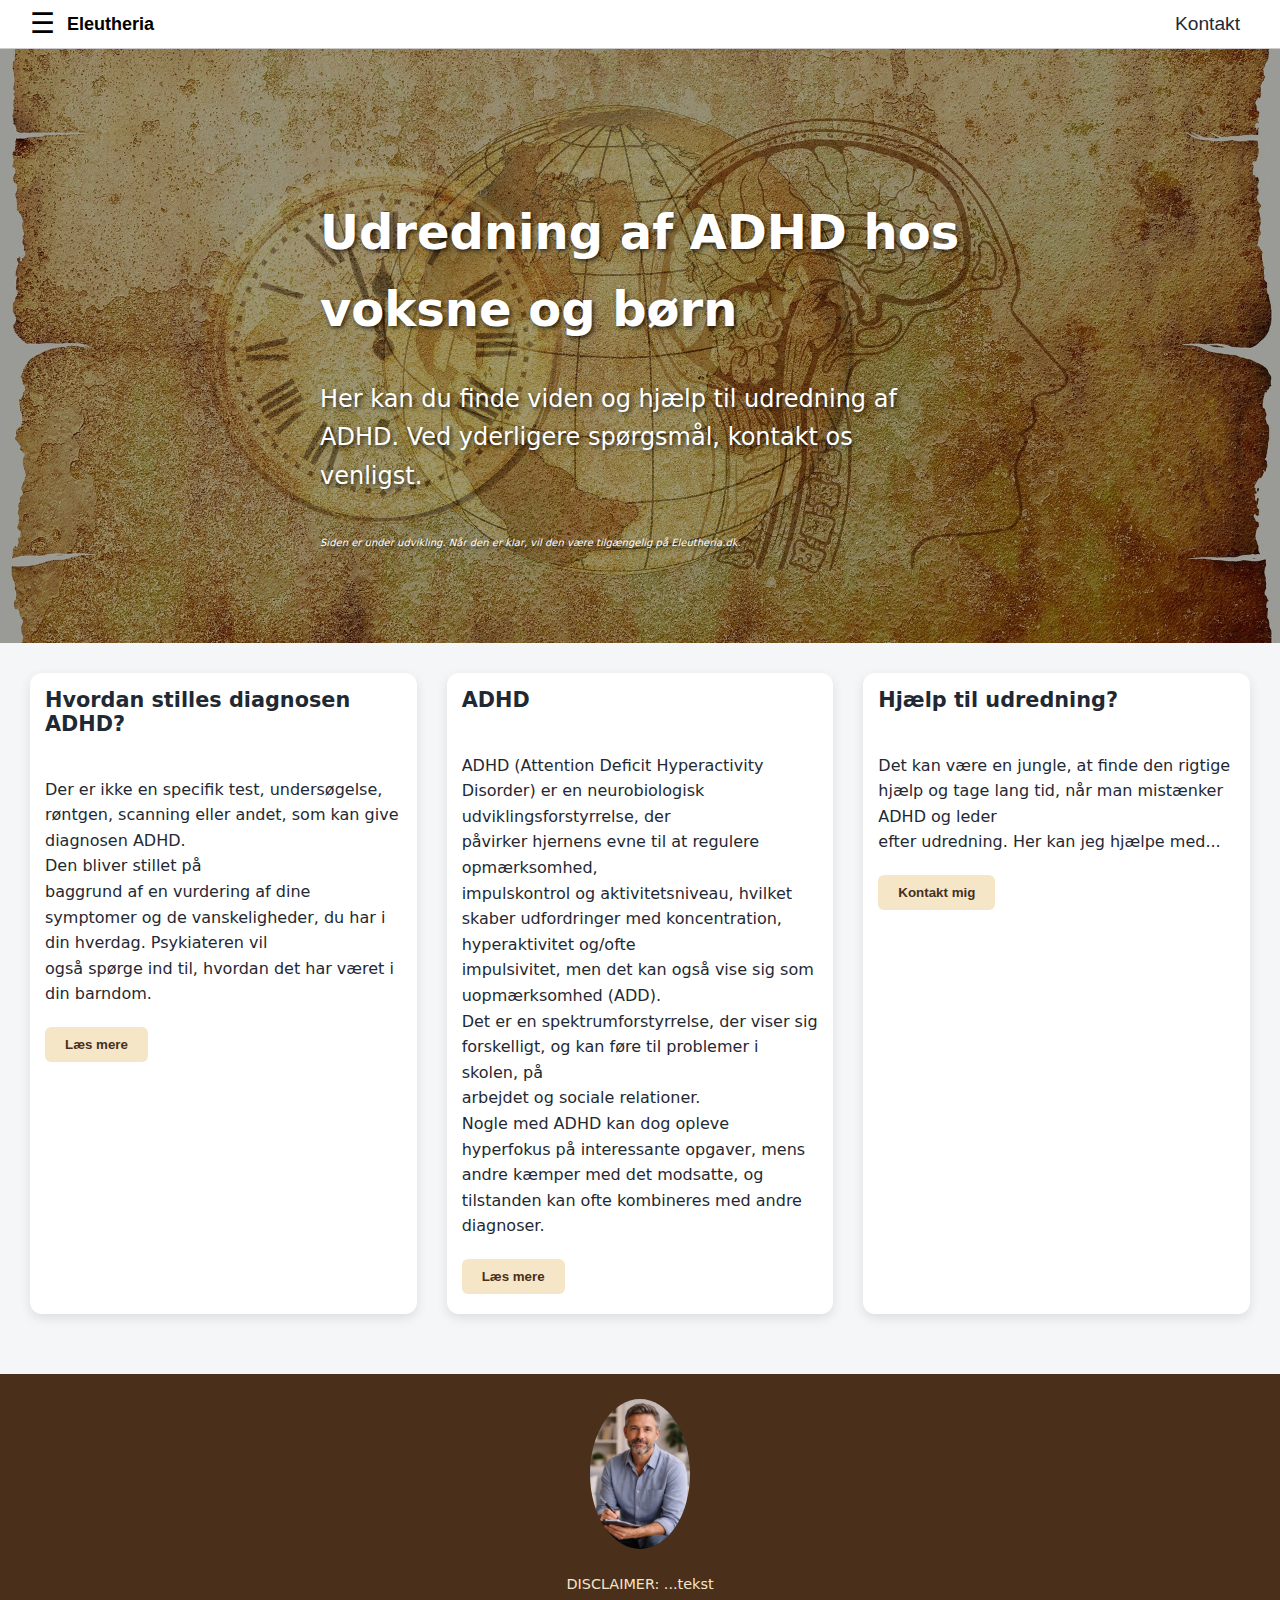
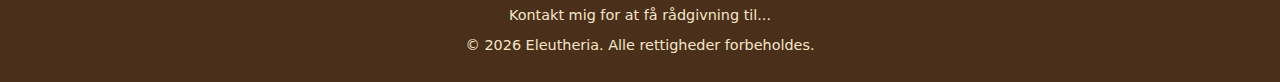
<file: index.html>
<!DOCTYPE html>
<html lang='da'>

<head>
    <meta charset='UTF-8'>
    <meta name='viewport' content='width=device-width, initial-scale=1.0'>
    <title>Eleuthreria</title>
    <link rel='stylesheet' href='stylemain.css'>
    <link rel='stylesheet' href='navbar.css'>
    <script src='script.js' defer></script>
</head>

<body>

    <!-- Navigation bar start -->
    <nav>
        <div class="nav-container">

            <div class="nav-left">
                <button class="hamburger-btn" aria-label="Menu">
                    <span class="hamburger-icon">☰</span>
                </button>
                <span class="brand">Eleutheria</span>
            </div>

            <div class="contact">
                <a href="contact.html">Kontakt</a>
            </div>

        </div>

        <div class="navbar-border"></div>

        <!-- UNDERSMENU -->
        <div class="links-container">
            <div class="nav-grid">
                <a href="index.html">Hjem</a>
                <a href="course.html">Forløb</a>
                <a href="helpUnravel.html">Udredning</a>
                <a href="clinic.html">Klinikoversigt</a>
                <a href="price.html">Priser</a>
                <a href="about.html">Om</a>
            </div>
        </div>
        </div>
    </nav>
    <!-- Navigation bar end -->

    <div class="hero-image">
        <div class="hero-tekst">
            <h1 id="title">Udredning af ADHD hos voksne og børn</h1>
            <p id="subtitle">Her kan du finde viden og hjælp til udredning af ADHD. Ved yderligere spørgsmål, kontakt os
                venligst.</p>
            <em style="font-size: 10px">Siden er under udvikling. Når den er klar, vil den være tilgængelig på
                Eleutheria.dk.</em>
        </div>
    </div>

    <div class="grid-wrapper">
        <div class="grid-item">
            <h2 id="column1Title">Hvordan stilles diagnosen ADHD?</h2>
            <p id="column1Text">
                Der er ikke en specifik test, undersøgelse, røntgen, scanning eller andet, som kan give diagnosen ADHD.
                Den bliver stillet på
                baggrund af en vurdering af dine symptomer og de vanskeligheder, du har i din hverdag. Psykiateren vil
                også spørge ind til, hvordan det har været i din barndom.
            </p>
            <a href="diagnose.html"><button class=" card-btn">Læs mere</button></a>
        </div>
        <div class="grid-item">
            <h2 id="column2Title">ADHD</h2>
            <p id="column2Text">
                ADHD (Attention Deficit Hyperactivity Disorder) er en neurobiologisk udviklingsforstyrrelse, der
                påvirker hjernens evne til at regulere opmærksomhed,
                impulskontrol og aktivitetsniveau, hvilket skaber udfordringer med koncentration, hyperaktivitet og/ofte
                impulsivitet, men det kan også vise sig som uopmærksomhed (ADD).
                Det er en spektrumforstyrrelse, der viser sig forskelligt, og kan føre til problemer i skolen, på
                arbejdet og sociale relationer.
                Nogle med ADHD kan dog opleve hyperfokus på interessante opgaver, mens andre kæmper med det modsatte, og
                tilstanden kan ofte kombineres med andre diagnoser.
            </p>
            <a href="adhd.html"><button class=" card-btn">Læs mere</button></a>

        </div>
        <div class="grid-item">
            <h2 id="column3Title">Hjælp til udredning?</h2>
            <p id="column3Text">
                Det kan være en jungle, at finde den rigtige hjælp og tage lang tid, når man mistænker ADHD og leder
                efter udredning. Her kan jeg hjælpe med...
            </p>
            <a href="contact.html"><button class=" card-btn">Kontakt mig</button></a>
        </div>
    </div>
    <footer>
        <img class="portrait" src="images/anonymMand.png" alt="">
        <p>DISCLAIMER: ...tekst</p>
        <p>Kontakt mig for at få rådgivning til...</p>
        <p>© 2026 Eleutheria. Alle rettigheder forbeholdes.</p>
    </footer>

</body>

</html>
</file>
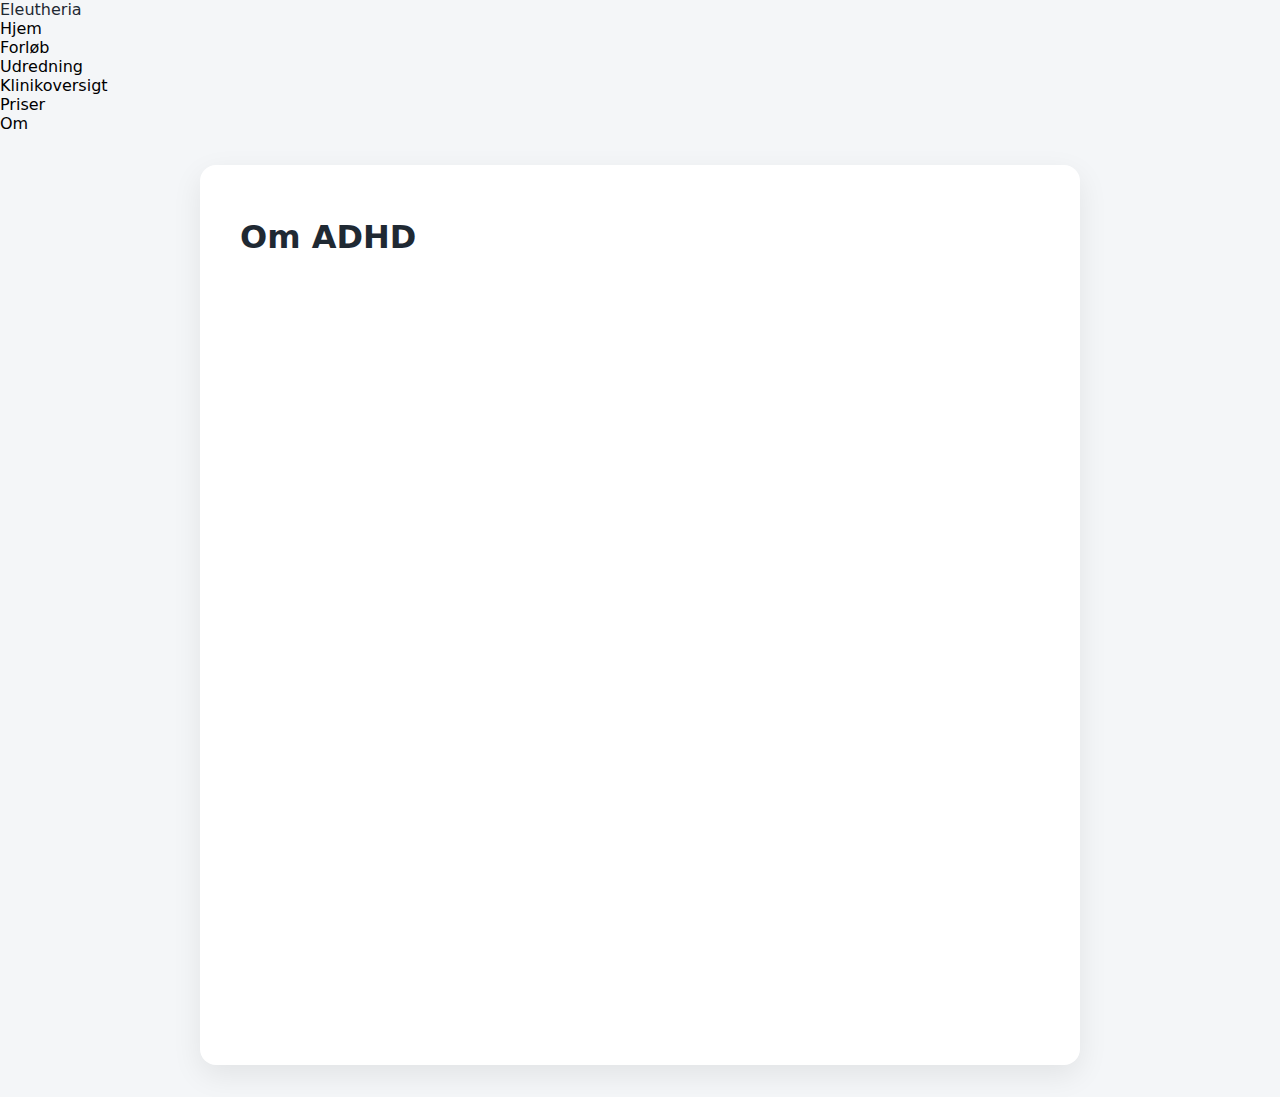
<file: adhd.html>
<!DOCTYPE html>
<html lang='da'>

<head>
    <meta charset='UTF-8'>
    <meta name='viewport' content='width=device-width, initial-scale=1.0'>
    <title>Eleuthreria/ADHD</title>
    <link rel='stylesheet' href='stylepages.css'>
    <link rel='stylesheet' href='navbar.css'>
    <script src='script.js' defer></script>
</head>

<body>

    <!-- Navigation bar start -->
    <div class="navbar">
        <div id="brand"></div>
        <div class="nav-center">
            <a href="index.html">
                <div id="navlink1"></div>
            </a>
            <a href="course.html">
                <div id="navlink2"></div>
            </a>
            <a href="helpUnravel.html">
                <div id="navlink3"></div>
            </a>
            <a href="clinic.html">
                <div id="navlink4"></div>
            </a>
            <a href="price.html">
                <div id="navlink5"></div>
            </a>
            <a href="about.html">
                <div id="navlink6"></div>
            </a>
        </div>
    <div class="nav-right">
            <a href="contact.html">
                <div id="navlink7"></div>
            </a>
    </div>
    </div>
<!-- Navigation bar end -->

    <div class="page-wrapper">
        <div class="content-card">

            <!-- INDHOLD START -->
            <h1>Om ADHD</h1>
            <p></p>

            <!-- INDHOLD SLUT -->

        </div>
    </div>


</body>

</html>
</file>
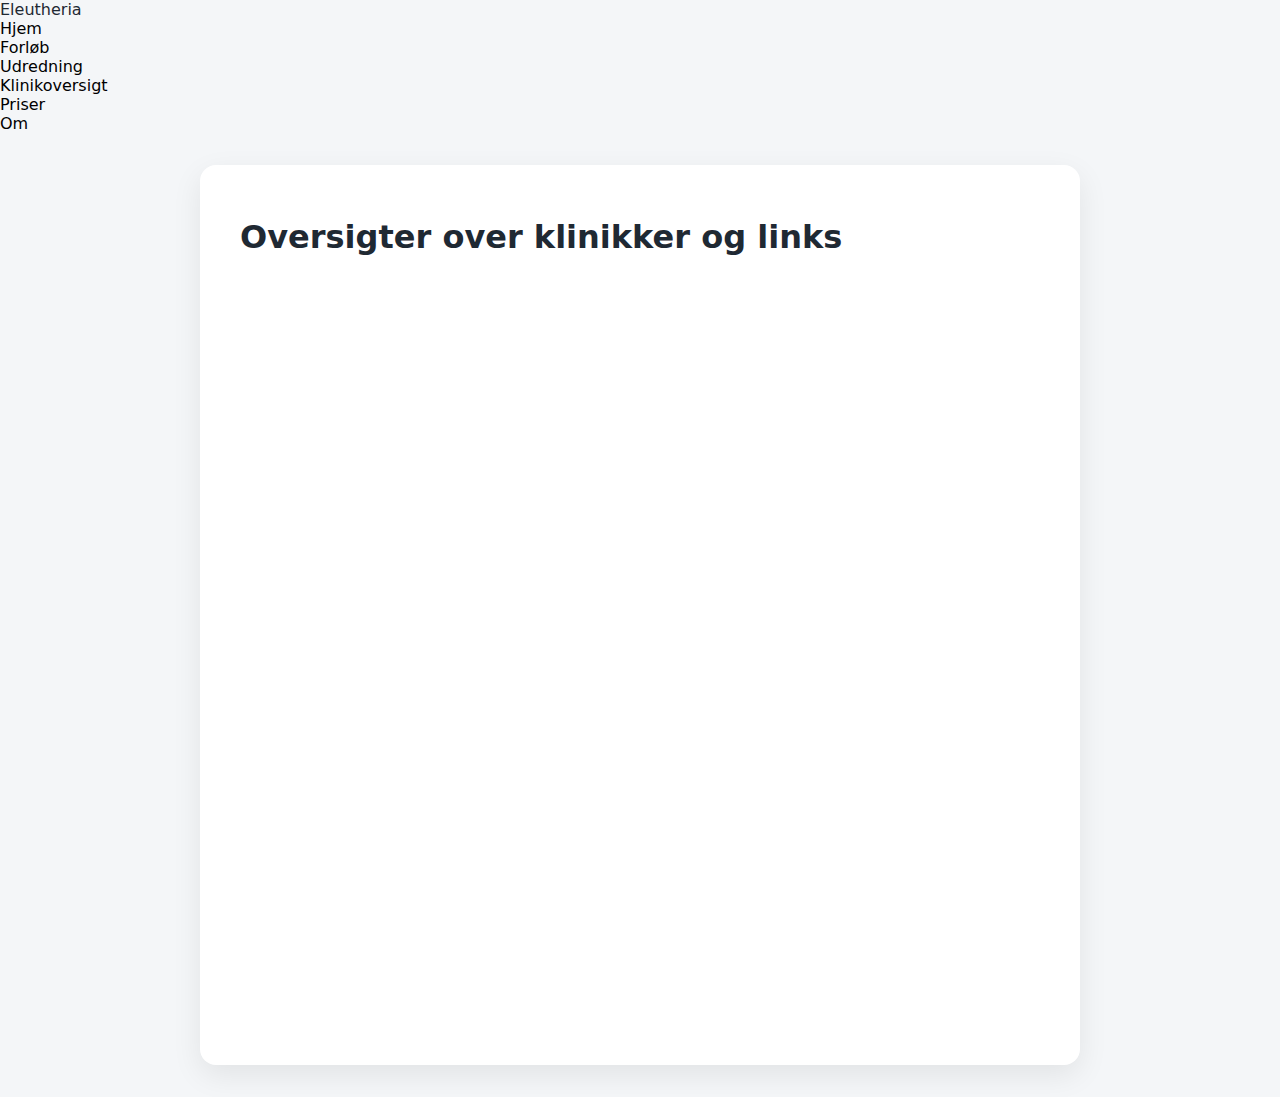
<file: clinic.html>
<!DOCTYPE html>
<html lang='da'>

<head>
    <meta charset='UTF-8'>
    <meta name='viewport' content='width=device-width, initial-scale=1.0'>
    <title>Eleuthreria/Klinikker</title>
    <link rel='stylesheet' href='stylepages.css'>
    <link rel='stylesheet' href='navbar.css'>
    <script src='script.js' defer></script>
</head>

<body>

    <!-- Navigation bar start -->
    <div class="navbar">
        <div id="brand"></div>
        <div class="nav-center">
            <a href="index.html">
                <div id="navlink1"></div>
            </a>
            <a href="course.html">
                <div id="navlink2"></div>
            </a>
            <a href="helpUnravel.html">
                <div id="navlink3"></div>
            </a>
            <a href="clinic.html">
                <div id="navlink4"></div>
            </a>
            <a href="price.html">
                <div id="navlink5"></div>
            </a>
            <a href="about.html">
                <div id="navlink6"></div>
            </a>
        </div>
    <div class="nav-right">
            <a href="contact.html">
                <div id="navlink7"></div>
            </a>
    </div>
    </div>
<!-- Navigation bar end -->

    <div class="page-wrapper">
        <div class="content-card">

            <!-- INDHOLD START -->
            <h1>Oversigter over klinikker og links</h1>
            <p></p>

            <!-- INDHOLD SLUT -->

        </div>
    </div>


</body>

</html>
</file>
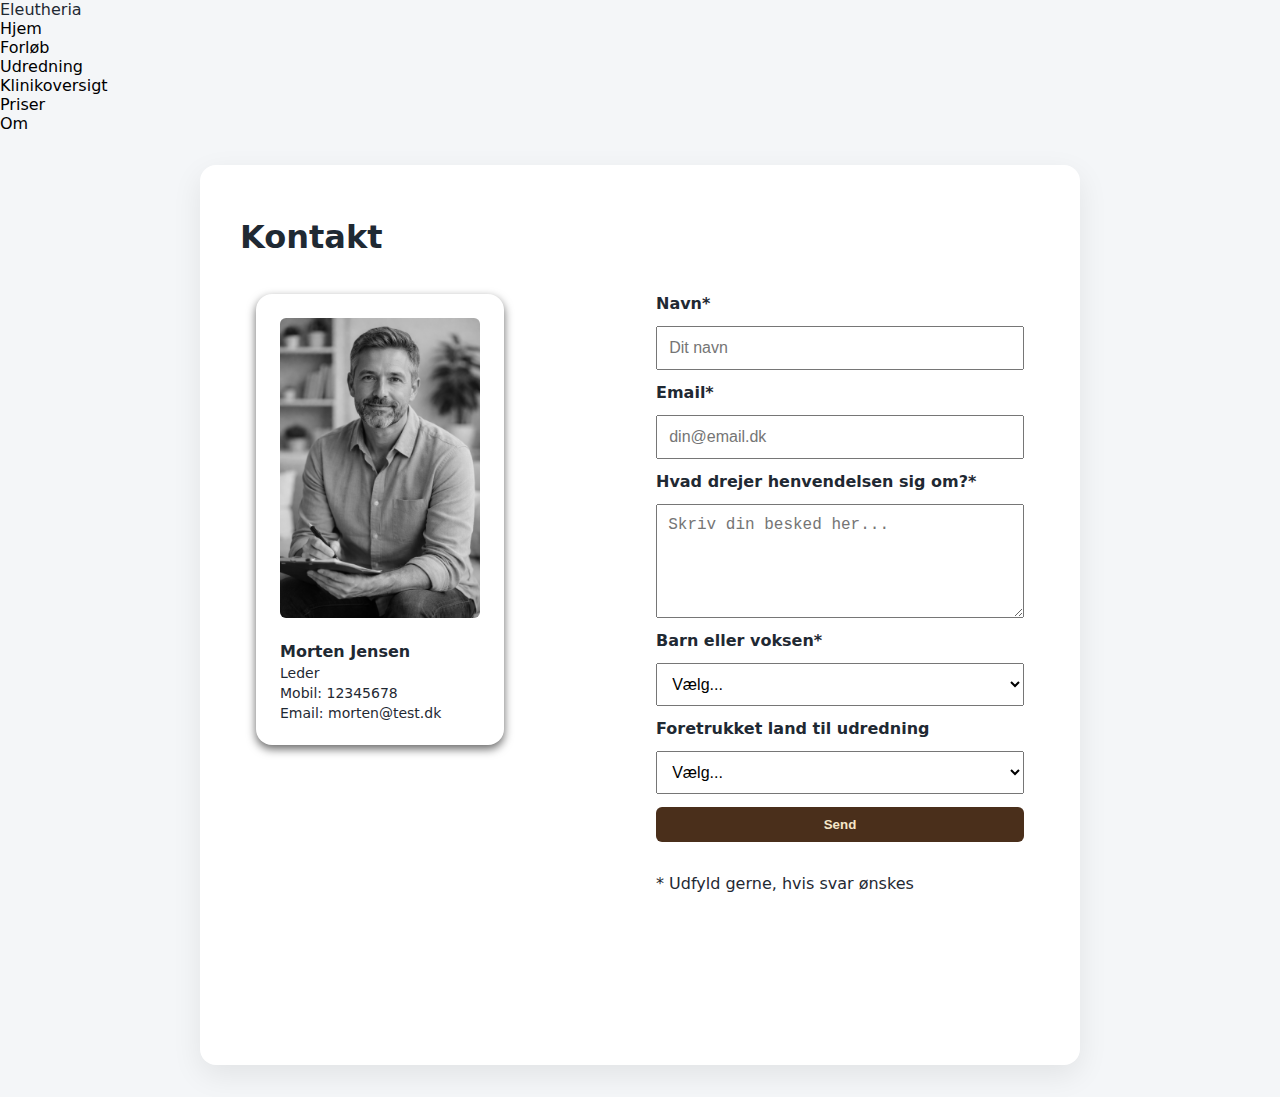
<file: contact.html>
<!DOCTYPE html>
<html lang='da'>

<head>
    <meta charset='UTF-8'>
    <meta name='viewport' content='width=device-width, initial-scale=1.0'>
    <title>Eleuthreria/Kontakt</title>
    <link rel='stylesheet' href='stylepages.css'>
    <link rel='stylesheet' href='navbar.css'>
        <link rel='stylesheet' href='contact.css'>
    <script src='script.js' defer></script>
</head>

<body>

   <!-- Navigation bar start -->
    <div class="navbar">
        <div id="brand"></div>
        <div class="nav-center">
            <a href="index.html">
                <div id="navlink1"></div>
            </a>
            <a href="course.html">
                <div id="navlink2"></div>
            </a>
            <a href="helpUnravel.html">
                <div id="navlink3"></div>
            </a>
            <a href="clinic.html">
                <div id="navlink4"></div>
            </a>
            <a href="price.html">
                <div id="navlink5"></div>
            </a>
            <a href="about.html">
                <div id="navlink6"></div>
            </a>
        </div>
    <div class="nav-right">
            <a href="contact.html">
                <div id="navlink7"></div>
            </a>
    </div>
    </div>
<!-- Navigation bar end -->

    <div class="page-wrapper">
        <div class="content-card">

            <!-- INDHOLD START -->
  <h1 class="title">
    Kontakt
  </h1>


  <div class="contact-grid">

    <div class="contact-card">
      <div class="image-wrapper">
        <img src="images/anonymMand.png" alt="Kontaktperson">
      </div>

      <div class="contact-info">
        <span class="name">Morten Jensen</span>
        <span class="job">Leder</span>
        <span class="info">Mobil: 12345678</span>
        <span class="info">Email: morten@test.dk</span>
      </div>
    </div>



<form class="contact-form">
    <label for="name">Navn*</label>
    <input type="text" id="name" name="name" placeholder="Dit navn" required>

    <label for="email">Email*</label>
    <input type="email" id="email" name="email" placeholder="din@email.dk" required>

    <label for="message">Hvad drejer henvendelsen sig om?*</label>
    <textarea id="message" name="message" rows="5" placeholder="Skriv din besked her..." required></textarea>

    <label for="personType">Barn eller voksen*</label>
<select id="personType" name="personType" required>
    <option value="">Vælg...</option>
    <option value="barn">Barn</option>
    <option value="voksen">Voksen</option>
</select>

<label for="country">Foretrukket land til udredning</label>
<select id="country" name="country">
    <option value="">Vælg...</option>
    <option value="dk">Danmark</option>
    <option value="de">Tyskland</option>
    <option value="pl">Polen</option>
    <option value="se">Sverige</option>
</select>

    <button type="submit">Send</button>
    <p>* Udfyld gerne, hvis svar ønskes</p>
</form>
  </div>
            <!-- INDHOLD SLUT -->

        </div>
    </div>


</body>

</html>
</file>
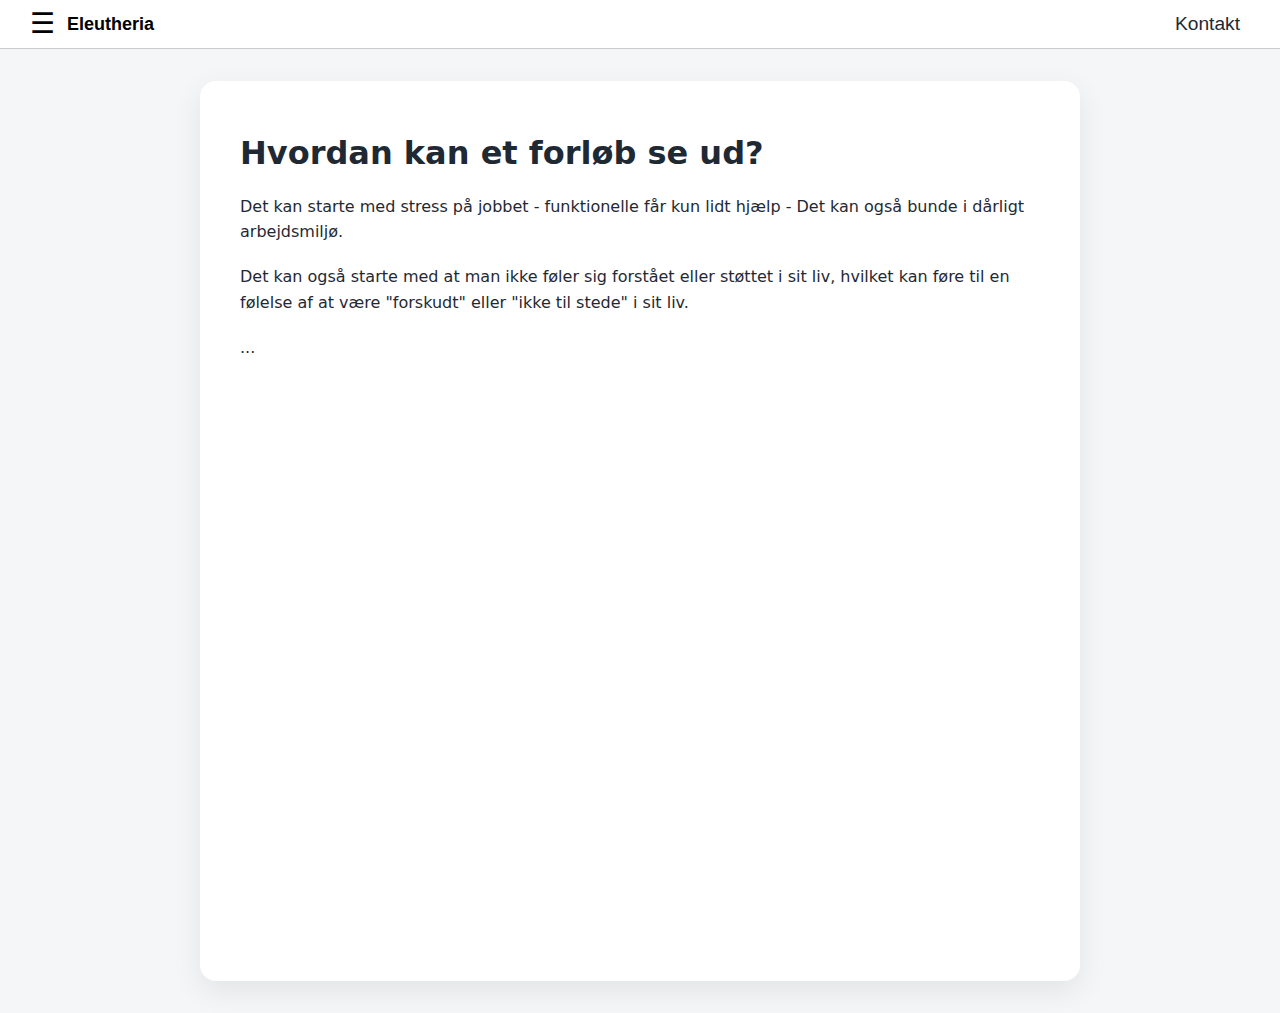
<file: course.html>
<!DOCTYPE html>
<html lang='da'>

<head>
    <meta charset='UTF-8'>
    <meta name='viewport' content='width=device-width, initial-scale=1.0'>
    <title>Eleuthreria/Forløb</title>
    <link rel='stylesheet' href='stylepages.css'>
    <link rel='stylesheet' href='navbar.css'>
    <script src='script.js' defer></script>
</head>

<body>
<!-- Navigation bar start -->
    <nav>
  <div class="nav-container">

    <div class="nav-left">
<button class="hamburger-btn" aria-label="Menu">
  ☰
</button>
      <span class="brand">Eleutheria</span>
    </div>

    <div class="contact">
      <a href="contact.html">Kontakt</a>
    </div>

  </div>

  <div class="navbar-border"></div>

  <!-- UNDERSMENU -->
  <div class="links-container">
    <div class="nav-grid">
              <a href="index.html">Hjem</a>
            <a href="course.html">Forløb</a>
            <a href="helpUnravel.html">Udredning</a>
            <a href="clinic.html">Klinikoversigt</a>
            <a href="price.html">Priser</a>
            <a href="about.html">Om</a>
        </div>
    </div>
  </div>
</nav>
<!-- Navigation bar end -->

    <div class="page-wrapper">
        <div class="content-card">

            <!-- INDHOLD START -->
            <h1>Hvordan kan et forløb se ud?</h1>
            <p>
Det kan starte med stress på jobbet - funktionelle får kun lidt hjælp - 
Det kan også bunde i dårligt arbejdsmiljø.</p>
<p>Det kan også starte med at man ikke føler sig forstået eller støttet i sit liv, hvilket kan føre til en følelse af at være "forskudt" eller "ikke til stede" i sit liv.</p>
<p>...</p>


            <!-- INDHOLD SLUT -->

        </div>
    </div>


</body>

</html>
</file>
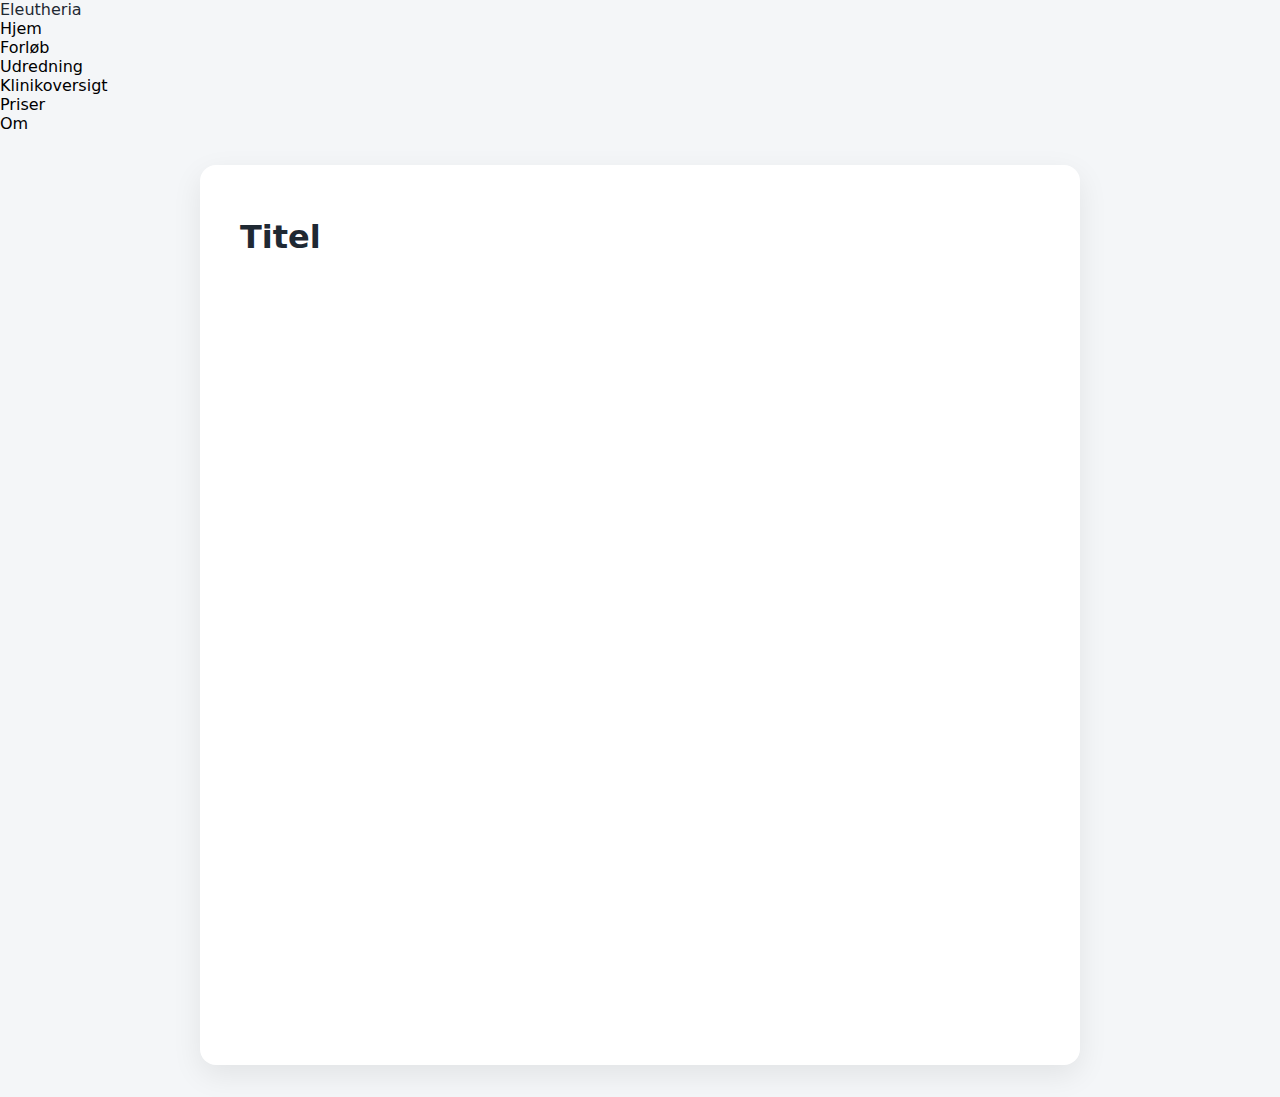
<file: diagnose.html>
<!DOCTYPE html>
<html lang='da'>

<head>
    <meta charset='UTF-8'>
    <meta name='viewport' content='width=device-width, initial-scale=1.0'>
    <title>Eleuthreria/Diagnose</title>
    <link rel='stylesheet' href='stylepages.css'>
    <link rel='stylesheet' href='navbar.css'>
    <script src='script.js' defer></script>
</head>

<body>

   <!-- Navigation bar start -->
    <div class="navbar">
        <div id="brand"></div>
        <div class="nav-center">
            <a href="index.html">
                <div id="navlink1"></div>
            </a>
            <a href="course.html">
                <div id="navlink2"></div>
            </a>
            <a href="helpUnravel.html">
                <div id="navlink3"></div>
            </a>
            <a href="clinic.html">
                <div id="navlink4"></div>
            </a>
            <a href="price.html">
                <div id="navlink5"></div>
            </a>
            <a href="about.html">
                <div id="navlink6"></div>
            </a>
        </div>
    <div class="nav-right">
            <a href="contact.html">
                <div id="navlink7"></div>
            </a>
    </div>
    </div>
<!-- Navigation bar end -->

    <div class="page-wrapper">
        <div class="content-card">

            <!-- INDHOLD START -->
            <h1>Titel</h1>
            <p></p>

            <!-- INDHOLD SLUT -->

        </div>
    </div>


</body>

</html>
</file>
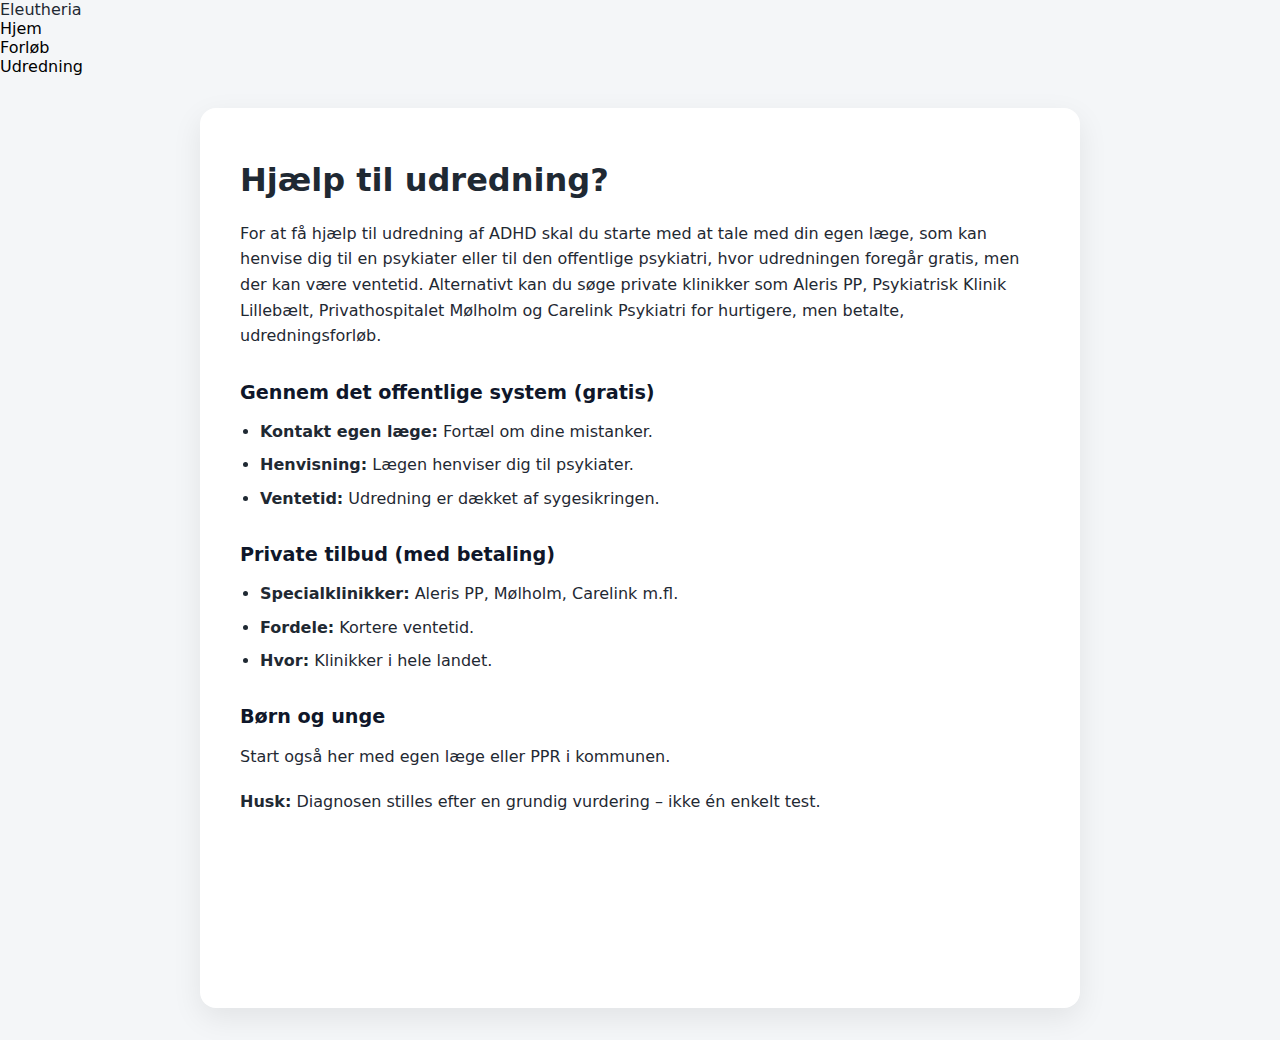
<file: help.html>
<!DOCTYPE html>
<html lang='da'>

<head>
    <meta charset='UTF-8'>
    <meta name='viewport' content='width=device-width, initial-scale=1.0'>
    <title>Landskabs hjemmeside</title>
    <link rel='stylesheet' href='stylehelp.css'>
    <link rel='stylesheet' href='navbar.css'>
    <script src='script.js' defer></script>
</head>

<body>

    <div class="navbar">
        <div id="brand"></div>
        <div class="nav-right">
            <a href="index.html">
                <div id="navlink1"></div>
            </a>
            <a href="social.html">
                <div id="navlink2"></div>
            </a>
            <a href="help.html">
                <div id="navlink3"></div>
            </a>
        </div>
    </div>

    <div class="page-wrapper">
        <div class="content-card">

            <!-- INDHOLD START -->
            <h1>Hjælp til udredning?</h1>
            <p>
                For at få hjælp til udredning af ADHD skal du starte med at tale med din egen læge, som kan henvise dig
                til en psykiater eller til den offentlige psykiatri, hvor udredningen foregår gratis, men der kan være
                ventetid. Alternativt kan du søge private klinikker som Aleris PP, Psykiatrisk Klinik Lillebælt,
                Privathospitalet Mølholm og Carelink Psykiatri for hurtigere, men betalte, udredningsforløb.
            </p>

            <h3>Gennem det offentlige system (gratis)</h3>
            <ul>
                <li><strong>Kontakt egen læge:</strong> Fortæl om dine mistanker.</li>
                <li><strong>Henvisning:</strong> Lægen henviser dig til psykiater.</li>
                <li><strong>Ventetid:</strong> Udredning er dækket af sygesikringen.</li>
            </ul>

            <h3>Private tilbud (med betaling)</h3>
            <ul>
                <li><strong>Specialklinikker:</strong> Aleris PP, Mølholm, Carelink m.fl.</li>
                <li><strong>Fordele:</strong> Kortere ventetid.</li>
                <li><strong>Hvor:</strong> Klinikker i hele landet.</li>
            </ul>

            <h3>Børn og unge</h3>
            <p>
                Start også her med egen læge eller PPR i kommunen.
            </p>

            <p>
                <strong>Husk:</strong> Diagnosen stilles efter en grundig vurdering – ikke én enkelt test.
            </p>
            <!-- INDHOLD SLUT -->

        </div>
    </div>

    <!-- <script src="script.js"></script> -->

</body>

</html>
</file>
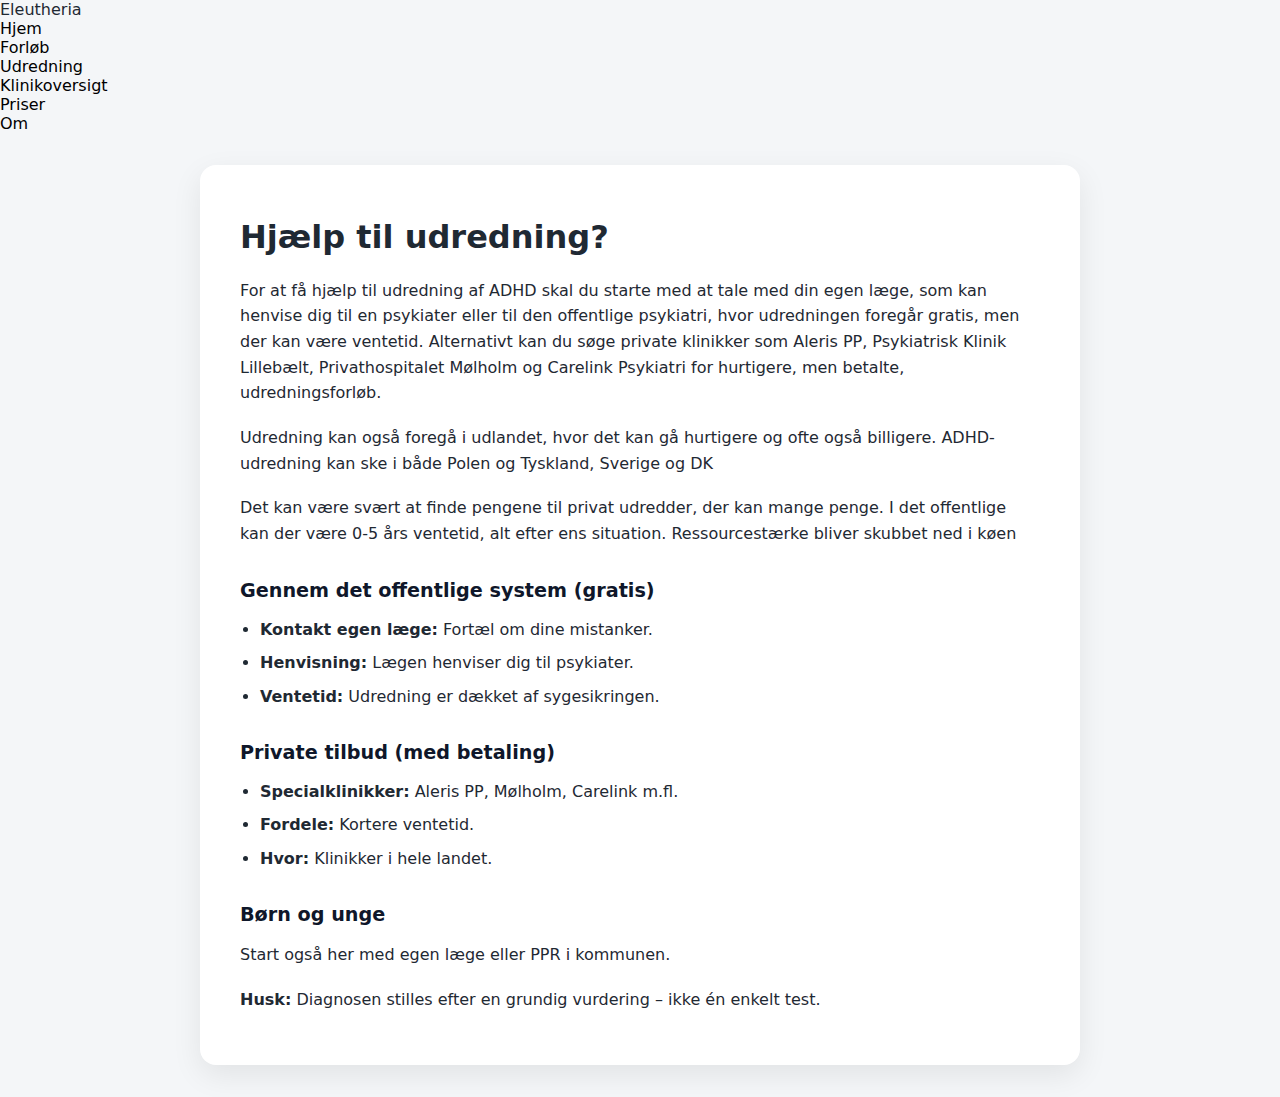
<file: helpUnravel.html>
<!DOCTYPE html>
<html lang='da'>

<head>
    <meta charset='UTF-8'>
    <meta name='viewport' content='width=device-width, initial-scale=1.0'>
    <title>Eleuthreria/Hjælp til udredning</title>
    <link rel='stylesheet' href='stylepages.css'>
    <link rel='stylesheet' href='navbar.css'>
    <script src='script.js' defer></script>
</head>

<body>

   <!-- Navigation bar start -->
    <div class="navbar">
        <div id="brand"></div>
        <div class="nav-center">
            <a href="index.html">
                <div id="navlink1"></div>
            </a>
            <a href="course.html">
                <div id="navlink2"></div>
            </a>
            <a href="helpUnravel.html">
                <div id="navlink3"></div>
            </a>
            <a href="clinic.html">
                <div id="navlink4"></div>
            </a>
            <a href="price.html">
                <div id="navlink5"></div>
            </a>
            <a href="about.html">
                <div id="navlink6"></div>
            </a>
        </div>
    <div class="nav-right">
            <a href="contact.html">
                <div id="navlink7"></div>
            </a>
    </div>
    </div>
<!-- Navigation bar end -->

    <div class="page-wrapper">
        <div class="content-card">

            <!-- INDHOLD START -->
            <h1>Hjælp til udredning?</h1>
            <p>
                For at få hjælp til udredning af ADHD skal du starte med at tale med din egen læge, som kan henvise dig
                til en psykiater eller til den offentlige psykiatri, hvor udredningen foregår gratis, men der kan være
                ventetid. Alternativt kan du søge private klinikker som Aleris PP, Psykiatrisk Klinik Lillebælt,
                Privathospitalet Mølholm og Carelink Psykiatri for hurtigere, men betalte, udredningsforløb.
            </p>
            <p>Udredning kan også foregå i udlandet, hvor det kan gå hurtigere og ofte også billigere. 
                ADHD-udredning kan ske i både Polen og Tyskland, Sverige og DK</p>
                <p>Det kan være svært at finde pengene til privat udredder, der kan mange penge. 
                I det offentlige kan der være 0-5 års ventetid, alt efter ens situation. Ressourcestærke bliver skubbet ned i køen</p>

            <h3>Gennem det offentlige system (gratis)</h3>
            <ul>
                <li><strong>Kontakt egen læge:</strong> Fortæl om dine mistanker.</li>
                <li><strong>Henvisning:</strong> Lægen henviser dig til psykiater.</li>
                <li><strong>Ventetid:</strong> Udredning er dækket af sygesikringen.</li>
            </ul>

            <h3>Private tilbud (med betaling)</h3>
            <ul>
                <li><strong>Specialklinikker:</strong> Aleris PP, Mølholm, Carelink m.fl.</li>
                <li><strong>Fordele:</strong> Kortere ventetid.</li>
                <li><strong>Hvor:</strong> Klinikker i hele landet.</li>
            </ul>

            <h3>Børn og unge</h3>
            <p>
                Start også her med egen læge eller PPR i kommunen.
            </p>

            <p>
                <strong>Husk:</strong> Diagnosen stilles efter en grundig vurdering – ikke én enkelt test.
            </p>
            <!-- INDHOLD SLUT -->

        </div>
    </div>

    <!-- <script src="script.js"></script> -->

</body>

</html>
</file>
<file: stylemain.css>
body {
    margin: 0;
    font-family: system-ui, -apple-system, BlinkMacSystemFont, "Segoe UI", sans-serif;
    background: #f4f6f8;
    color: #1f2933;
}

/* ---------------------------------------------------------------------------------------------- */
.hero-image {
    height: 66dvh;
    background-image:
        linear-gradient(rgba(0, 0, 0, 0.35), rgba(0, 0, 0, 0.35)),
        url("images/globally.jpg");
    background-size: cover;
    background-position: center;
    background-repeat: no-repeat;
}

.hero-tekst {
    position: absolute;
    top: 40%;
    left: 50%;
    transform: translate(-50%, -50%);
    color: white;
    font-size: 1.5rem;
    text-shadow: 2px 2px 4px rgba(0, 0, 0, 0.7);
    line-height: 1.6;
}

/* ---------------------------------------------------------------------------------------------- */

/* GRID WRAPPER TIL CARDS */

.grid-wrapper {
    display: grid;
    grid-template-columns: repeat(3, 1fr);
    /* 3 kolonner desktop */
    gap: 30px;
    padding: 30px;
}

/* GRID ITEMS (CARDS) */
.grid-item {
    background: #ffffff;
    border-radius: 12px;
    box-shadow: 0 4px 12px rgba(0, 0, 0, 0.1);
    overflow: hidden;
    transition: transform 0.25s ease, box-shadow 0.25s ease;
}


/* TEKST + KNAP */
.grid-item h2 {
    margin: 15px;
    font-size: 1.3rem;
}

.grid-item p {
    margin: 0 15px 20px 15px;
    line-height: 1.6;
    white-space: pre-line;
}

.card-btn {
    margin: 0 15px 20px 15px;
    padding: 10px 20px;
    background: rgb(245, 230, 200);
    ;
    border: none;
    border-radius: 6px;
    color: rgb(74, 47, 27);
    cursor: pointer;
    font-weight: bold;
    transition: background 0.25s ease;
}

.card-btn:hover {
    background: #0d915a;
    color: white;
}

/* ---------------------------------------------------------------------------------------------- */

/* FOOTER */
footer {
    background-color: rgb(74, 47, 27);
    color: rgb(245, 230, 200);
    text-align: center;
    padding: 15px 0;
    margin-top: 30px;
    font-size: 0.9rem;
}

.footer p {
    margin: 5px 0 0 0;
}

.portrait {
    margin-top: 10px;
    width: 100px;
    height: auto;
    border-radius: 50%;
    margin-bottom: 10px;
}


/* iPad / Tablet 600px – 900px */
@media (min-width: 600px) and (max-width: 900px) {
    .navbar {
        padding: 1rem 1.5rem;
    }

    /* Titel i venstre side – Home + Social til højre */
    #brand {
        flex: 0 0 40%;
        text-align: left;
    }

    .nav-center {
        flex: 0 0 30%;
        display: flex;
        justify-content: center;
    }

    .nav-right {
        flex: 0 0 30%;
        justify-content: flex-end;
        gap: 1.5rem;
    }

    .grid-wrapper {
        grid-template-columns: repeat(2, 1fr);
        /* 2 kolonner tablet */
    }

    .hero-tekst {
        font-size: 1rem;
        text-shadow: 2px 2px 4px rgba(0, 0, 0, 0.7);
    }
}


/* Mobil < 600px */
@media (max-width: 600px) {

    #brand,
    .nav-center,
    .nav-right {
        flex: 1 1 100%;
        justify-content: center;
        text-align: center;
    }

    .nav-right {
        justify-content: center;
        gap: 1rem;
        font-size: 1rem;
    }

    .grid-wrapper {
        grid-template-columns: 1fr;
    }

    .hero-image {
        height: 45vh;
        height: 45dvh;
    }


    .hero-tekst {
        position: absolute;
        top: 25%;
        left: 50%;
        transform: translate(-50%, -50%);
        color: white;
        font-size: 1rem;
        text-shadow: 2px 2px 4px rgba(0, 0, 0, 0.7);

        line-height: 1.2;
        white-space: pre-line;
    }

    #title {
        font-size: 1.5rem;
    }

    #subtitle {
        font-size: 1rem;
    }

    .grid-item h2 {
        margin: 15px;
        font-size: 1.3rem;
    }

    .grid-item p {
        margin: 0 15px 20px 15px;
        line-height: 1.4;
        white-space: pre-line;
    }

}
</file>
<file: navbar.css>
/* Links behaviour */
a:link {
  color: black;
  background-color: transparent;
  text-decoration: none;
}

a:hover {
  color: darkgray;
  background-color: transparent;
}

a:active {
  color: darkgray;
  background-color: transparent;
  text-decoration: underline offset 3px;
}

a:visited {
  color: brown;
  background-color: transparent;
  text-decoration: none;
}

/* Links behaviour END*/

/* */
/* Navigation container */
.nav-container {
  background-color: #fff;
  display: flex;
  justify-content: space-between;
  align-items: center;
  font-family: Verdana, Arial, Helvetica, sans-serif;
  padding: 10px 30px;
}

/* Nav wrapper */
nav {
  position: relative;
}

/* Samler Hamburger og brand */
.nav-left {
  display: flex;
  align-items: center;
  gap: 12px;
}

/* Navigation border */
.navbar-border {
  width: 100%;
  border-bottom: 1px solid #ccc;
}

/* Hamburger menu */
.hamburger-btn {
  display: flex;
  align-items: center;
  justify-content: center;

  font-size: 28px;
  font-family: inherit;
  background: none;
  border: none;
  color: #000;

  padding: 0;
  line-height: 1;

  outline: none;
  -webkit-appearance: none;
  appearance: none;
  -webkit-tap-highlight-color: transparent;
}

/* Brand-navnet */
.brand {
  display: flex;
  align-items: center;
  justify-content: flex-start;
  font: bold normal 18px Verdana, Arial, Helvetica, sans-serif;
  color: #000;
}

/* Kontakt link i højre side */
.contact a {
  margin-right: 10px;
  color: inherit;
  text-decoration: none;
  font-size: 1.2rem;
  margin-top: 3px;
}

/* Undermenu container */
.links-container {
  position: absolute;
  top: 100%;
  left: 0;
  width: 100%;
  background: rgb(74, 47, 27);
  overflow: hidden;

  max-height: 0;
  opacity: 80;
  pointer-events: none;
  transition: all 0.3s ease;
  z-index: 10;

  font-family: Arial, Helvetica, sans-serif;
}

/* Når hamburger er åben */
.nav-container.open+.navbar-border+.links-container {
  max-height: 300px;
  opacity: 0.97;
  pointer-events: auto;
  padding: 20px 0;
}

/* GRID */
.nav-grid {
  max-width: 1100px;
  margin: 0 auto;
  padding: 0 56px;

  display: grid;
  grid-template-columns: repeat(6, 1fr);
  gap: 24px;
}

/* Links */
.nav-grid a {
  color: white;
  text-decoration: none;
  font-size: 1rem;
}

.nav-grid a:hover {
  text-decoration: underline;
}

@media screen and (max-width: 768px) {
  .nav-grid {
    grid-template-columns: repeat(1, 1fr);
  }

  .nav-container {
    background-color: #fff;
    padding: 10px 10px 5px 10px;
  }
}
</file>
<file: stylepages.css>
/* Grundlayout */
body {
    margin: 0;
    font-family: system-ui, -apple-system, BlinkMacSystemFont, "Segoe UI", sans-serif;
    background: #f4f6f8;
    color: #1f2933;
}



/* Centrering */
.page-wrapper {
    min-height: 100vh;
    display: flex;
    justify-content: center;
    padding: 2rem;
}

/* Card */
.content-card {
    max-width: 800px;
    width: 100%;
    background: #ffffff;
    border-radius: 16px;
    padding: 2rem 2.5rem;
    box-shadow: 0 10px 30px rgba(0, 0, 0, 0.08);
}

/* Tekst */
.content-card p {
    line-height: 1.6;
    margin-bottom: 1.2rem;
}

.content-card h3 {
    margin-top: 2rem;
    margin-bottom: 0.75rem;
    font-size: 1.2rem;
    color: #0f172a;
}

.content-card ul {
    padding-left: 1.25rem;
    margin-bottom: 1.5rem;
}

.content-card li {
    margin-bottom: 0.6rem;
    line-height: 1.5;
}

/* Mobil */
@media (max-width: 600px) {
    .content-card {
        padding: 1.5rem;
        border-radius: 12px;
    }
}
</file>
<file: contact.css>
/* kontakt */
.contact-grid {
  padding: 1rem;
  display: grid;
  grid-template-columns: 1fr 1fr; /* card | formular */
  gap: 2rem;
  align-items: start;
}
/* Card */
.contact-card {
  /* background-color: rgb(74, 47, 27); */
  border-radius: 1rem;
  padding: 1.5rem;
  box-shadow: 0 4px 10px rgba(0,0,0,0.6);
  display: flex;
  flex-direction: column;
  gap: 1.5rem;
  width: fit-content;
}
/* Image */
.image-wrapper {
  display: flex;
  justify-content: center;
}

.image-wrapper img {
  height: 300px;
  object-fit: contain;
  border-radius: 0.375rem;
  filter: grayscale(100%);
}

/* Info */
.contact-info {
  display: flex;
  flex-direction: column;
  gap: 0.25rem;
}

.name {
  font-size: 1rem;
  font-weight: bold;
}

.job,
.info {
  font-size: 0.875rem;
}

.contact-form {
    width: 100%;
    display: flex;
    flex-direction: column;
    gap: 0.8rem;
}

.contact-form label {
    font-weight: bold;
}

.contact-form select,
.contact-form input,
.contact-form textarea {
    padding: 0.7rem;
    font-size: 1rem;

}

.contact-form button {
    padding: 10px 20px;
    background: rgb(74, 47, 27);
    border: none;
    border-radius: 6px;
    color: rgb(245, 230, 200);
    cursor: pointer;
    font-weight: bold;
    transition: background 0.25s ease;
}

.contact-form button:hover {
    background: #0d915a;
    color: white;
}


@media (max-width: 768px) {
  .contact-grid {
    grid-template-columns: 1fr;
  }
}
/* kontakt slut */
</file>
<file: stylehelp.css>
/* Grundlayout */
body {
    margin: 0;
    font-family: system-ui, -apple-system, BlinkMacSystemFont, "Segoe UI", sans-serif;
    background: #f4f6f8;
    color: #1f2933;
}


/* Centering */
.page-wrapper {
    min-height: 100vh;
    display: flex;
    justify-content: center;
    padding: 2rem;
}

/* Card */
.content-card {
    max-width: 800px;
    width: 100%;
    background: #ffffff;
    border-radius: 16px;
    padding: 2rem 2.5rem;
    box-shadow: 0 10px 30px rgba(0, 0, 0, 0.08);
}

/* Tekst */
.content-card p {
    line-height: 1.6;
    margin-bottom: 1.2rem;
}

.content-card h3 {
    margin-top: 2rem;
    margin-bottom: 0.75rem;
    font-size: 1.2rem;
    color: #0f172a;
}

.content-card ul {
    padding-left: 1.25rem;
    margin-bottom: 1.5rem;
}

.content-card li {
    margin-bottom: 0.6rem;
    line-height: 1.5;
}

/* Mobil */
@media (max-width: 600px) {
    .content-card {
        padding: 1.5rem;
        border-radius: 12px;
    }
}
</file>
